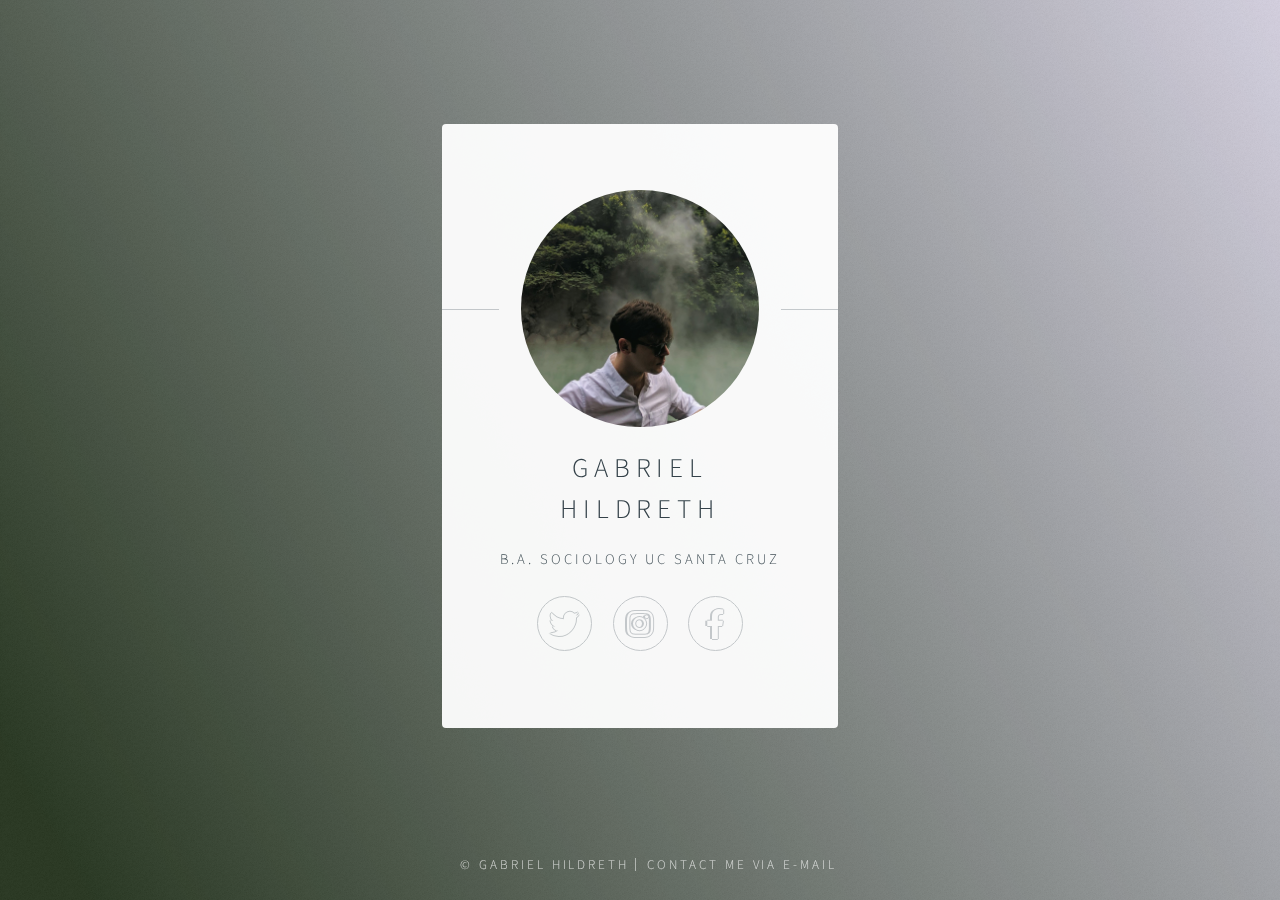
<file: index.html>
<!DOCTYPE HTML>
<!--
	Identity by HTML5 UP
	html5up.net | @ajlkn
	Free for personal and commercial use under the CCA 3.0 license (html5up.net/license)
-->
<html>
	<head>
		<title>Gabriel Hildreth</title>
		<meta charset="utf-8" />
		<meta name="viewport" content="width=device-width, initial-scale=1, user-scalable=no" />
		<link rel="stylesheet" href="assets/css/main.css" />
		<noscript><link rel="stylesheet" href="assets/css/noscript.css" /></noscript>
	</head>
	<body class="is-preload">

		<!-- Wrapper -->
			<div id="wrapper">

				<!-- Main -->
					<section id="main">
						<header>
							<span class="avatar"><img src="images/steamyy.jpg" alt="" /></span>
							<h1>Gabriel Hildreth</h1>
							<p>B.A. Sociology UC Santa Cruz</p>
						</header>
						<!--
						<hr />
						<h2>Extra Stuff!</h2>
						<form method="post" action="#">
							<div class="fields">
								<div class="field">
									<input type="text" name="name" id="name" placeholder="Name" />
								</div>
								<div class="field">
									<input type="email" name="email" id="email" placeholder="Email" />
								</div>
								<div class="field">
									<select name="department" id="department">
										<option value="">Department</option>
										<option value="sales">Sales</option>
										<option value="tech">Tech Support</option>
										<option value="null">/dev/null</option>
									</select>
								</div>
								<div class="field">
									<textarea name="message" id="message" placeholder="Message" rows="4"></textarea>
								</div>
								<div class="field">
									<input type="checkbox" id="human" name="human" /><label for="human">I'm a human</label>
								</div>
								<div class="field">
									<label>But are you a robot?</label>
									<input type="radio" id="robot_yes" name="robot" /><label for="robot_yes">Yes</label>
									<input type="radio" id="robot_no" name="robot" /><label for="robot_no">No</label>
								</div>
							</div>
							<ul class="actions special">
								<li><a href="#" class="button">Get Started</a></li>
							</ul>
						</form>
						<hr />
						-->
						<footer>
							<ul class="icons">
								<li><a href="https://twitter.com/Jarbs_The" class="icon brands fa-twitter">Twitter</a></li>
								<li><a href="https://www.instagram.com/gabrielhildreth/" class="icon brands fa-instagram">Instagram</a></li>
								<li><a href="https://www.facebook.com/gabriel.hildreth" class="icon brands fa-facebook-f">Facebook</a></li>
							</ul>
						</footer>
					</section>

				<!-- Footer -->
					<footer id="footer">
						<ul class="copyright">
							<li>&copy; Gabriel Hildreth</li><li><a href="mailto:gabrielantonhildreth@gmail.com?
							subject=Nice Website"> Contact Me via E-mail</a></li>
						</ul>
					</footer>

			</div>

		<!-- Scripts -->
			<script>
				if ('addEventListener' in window) {
					window.addEventListener('load', function() { document.body.className = document.body.className.replace(/\bis-preload\b/, ''); });
					document.body.className += (navigator.userAgent.match(/(MSIE|rv:11\.0)/) ? ' is-ie' : '');
				}
			</script>

	</body>
</html>
</file>
<file: assets/css/noscript.css>
/*
	Identity by HTML5 UP
	html5up.net | @ajlkn
	Free for personal and commercial use under the CCA 3.0 license (html5up.net/license)
*/

/* Basic */

	body:after {
		display: none;
	}

/* Main */

	#main {
		-moz-transform: none !important;
		-webkit-transform: none !important;
		-ms-transform: none !important;
		transform: none !important;
		opacity: 1 !important;
	}
</file>
<file: assets/css/main.css>
@import url(fontawesome-all.min.css);
@import url("https://fonts.googleapis.com/css?family=Source+Sans+Pro:300");

/*
	Identity by HTML5 UP
	html5up.net | @ajlkn
	Free for personal and commercial use under the CCA 3.0 license (html5up.net/license)
*/

/* Icon (alt) */

	html, body, div, span, applet, object,
	iframe, h1, h2, h3, h4, h5, h6, p, blockquote,
	pre, a, abbr, acronym, address, big, cite,
	code, del, dfn, em, img, ins, kbd, q, s, samp,
	small, strike, strong, sub, sup, tt, var, b,
	u, i, center, dl, dt, dd, ol, ul, li, fieldset,
	form, label, legend, table, caption, tbody,
	tfoot, thead, tr, th, td, article, aside,
	canvas, details, embed, figure, figcaption,
	footer, header, hgroup, menu, nav, output, ruby,
	section, summary, time, mark, audio, video {
		margin: 0;
		padding: 0;
		border: 0;
		font-size: 100%;
		font: inherit;
		vertical-align: baseline;
	}

	article, aside, details, figcaption, figure,
	footer, header, hgroup, menu, nav, section {
		display: block;
	}

	body {
		line-height: 1;
	}

	ol, ul {
		list-style: none;
	}

	blockquote, q {
		quotes: none;
	}

		blockquote:before, blockquote:after, q:before, q:after {
			content: '';
			content: none;
		}

	table {
		border-collapse: collapse;
		border-spacing: 0;
	}

	body {
		-webkit-text-size-adjust: none;
	}

	mark {
		background-color: transparent;
		color: inherit;
	}

	input::-moz-focus-inner {
		border: 0;
		padding: 0;
	}

	input, select, textarea {
		-moz-appearance: none;
		-webkit-appearance: none;
		-ms-appearance: none;
		appearance: none;
	}

/* Basic */

	@media screen and (max-width: 480px) {

		html, body {
			min-width: 320px;
		}

	}

	html {
		box-sizing: border-box;
	}

	*, *:before, *:after {
		box-sizing: inherit;
	}

	body.is-preload *, body.is-preload *:before, body.is-preload *:after {
		-moz-animation: none !important;
		-webkit-animation: none !important;
		-ms-animation: none !important;
		animation: none !important;
		-moz-transition: none !important;
		-webkit-transition: none !important;
		-ms-transition: none !important;
		transition: none !important;
	}

	html {
		height: 100%;
	}

	body {
		height: 100%;
		background-color: #ffffff;
		background-image: url("images/overlay.png"), -moz-linear-gradient(60deg,rgba(36, 50, 25) 5%, rgba(217, 211, 225)), url("../../images/bg.jpg");
		background-image: url("images/overlay.png"), -webkit-linear-gradient(60deg,rgba(36, 50, 25) 5%, rgba(217, 211, 225)), url("../../images/bg.jpg");
		background-image: url("images/overlay.png"), -ms-linear-gradient(60deg, rgba(36, 50, 25) 5%, rgba(217, 211, 225)), url("../../images/bg.jpg");
		background-image: url("images/overlay.png"), linear-gradient(60deg, rgba(36, 50, 25) 5%, rgba(217, 211, 225)), url("../../images/bg.jpg");
		background-repeat: repeat,			no-repeat,			no-repeat;
		background-size: 100px 100px, cover,				cover;
		background-position: top left,		center center,		bottom center;
		background-attachment: fixed,			fixed,				fixed;
	}

		body:after {
			content: '';
			display: block;
			position: fixed;
			top: 0;
			left: 0;
			width: 100%;
			height: inherit;
			opacity: 0;
			z-index: 1;
			background-color: #ffffff;
			background-image: url("images/overlay.png"), -moz-linear-gradient(60deg, rgba(255, 165, 150, 0.5) 5%, rgba(0, 228, 255, 0.35));
			background-image: url("images/overlay.png"), -webkit-linear-gradient(60deg, rgba(255, 165, 150, 0.5) 5%, rgba(0, 228, 255, 0.35));
			background-image: url("images/overlay.png"), -ms-linear-gradient(60deg, rgba(255, 165, 150, 0.5) 5%, rgba(0, 228, 255, 0.35));
			background-image: url("images/overlay.png"), linear-gradient(60deg, rgba(255, 165, 150, 0.5) 5%, rgba(0, 228, 255, 0.35));
			background-repeat: repeat,			no-repeat;
			background-size: 100px 100px, cover;
			background-position: top left,		center center;
			-moz-transition: opacity 1.75s ease-out;
			-webkit-transition: opacity 1.75s ease-out;
			-ms-transition: opacity 1.75s ease-out;
			transition: opacity 1.75s ease-out;
		}

		body.is-preload:after {
			opacity: 1;
		}

/* Type */

	body, input, select, textarea {
		color: #414f57;
		font-family: "Source Sans Pro", Helvetica, sans-serif;
		font-size: 14pt;
		font-weight: 300;
		line-height: 2;
		letter-spacing: 0.2em;
		text-transform: uppercase;
	}

		@media screen and (max-width: 1680px) {

			body, input, select, textarea {
				font-size: 11pt;
			}

		}

		@media screen and (max-width: 480px) {

			body, input, select, textarea {
				font-size: 10pt;
				line-height: 1.75;
			}

		}

	a {
		-moz-transition: color 0.2s ease, border-color 0.2s ease;
		-webkit-transition: color 0.2s ease, border-color 0.2s ease;
		-ms-transition: color 0.2s ease, border-color 0.2s ease;
		transition: color 0.2s ease, border-color 0.2s ease;
		color: inherit;
		text-decoration: none;
	}

		a:before {
			-moz-transition: color 0.2s ease, text-shadow 0.2s ease;
			-webkit-transition: color 0.2s ease, text-shadow 0.2s ease;
			-ms-transition: color 0.2s ease, text-shadow 0.2s ease;
			transition: color 0.2s ease, text-shadow 0.2s ease;
		}

		a:hover {
			color: #ff7496;
		}

	strong, b {
		color: #313f47;
	}

	em, i {
		font-style: italic;
	}

	p {
		margin: 0 0 1.5em 0;
	}

	h1, h2, h3, h4, h5, h6 {
		color: #313f47;
		line-height: 1.5;
		margin: 0 0 0.75em 0;
	}

		h1 a, h2 a, h3 a, h4 a, h5 a, h6 a {
			color: inherit;
			text-decoration: none;
		}

	h1 {
		font-size: 1.85em;
		letter-spacing: 0.22em;
		margin: 0 0 0.525em 0;
	}

	h2 {
		font-size: 1.25em;
	}

	h3 {
		font-size: 1em;
	}

	h4 {
		font-size: 1em;
	}

	h5 {
		font-size: 1em;
	}

	h6 {
		font-size: 1em;
	}

	@media screen and (max-width: 480px) {

		h1 {
			font-size: 1.65em;
		}

	}

	sub {
		font-size: 0.8em;
		position: relative;
		top: 0.5em;
	}

	sup {
		font-size: 0.8em;
		position: relative;
		top: -0.5em;
	}

	hr {
		border: 0;
		border-bottom: solid 1px #c8cccf;
		margin: 3em 0;
	}

/* Form */

	form {
		margin: 0 0 1.5em 0;
	}

		form > :last-child {
			margin-bottom: 0;
		}

		form > .fields {
			display: -moz-flex;
			display: -webkit-flex;
			display: -ms-flex;
			display: flex;
			-moz-flex-wrap: wrap;
			-webkit-flex-wrap: wrap;
			-ms-flex-wrap: wrap;
			flex-wrap: wrap;
			width: calc(100% + 2.25em);
			margin: -1.125em 0 1.5em -1.125em;
		}

			form > .fields > .field {
				-moz-flex-grow: 0;
				-webkit-flex-grow: 0;
				-ms-flex-grow: 0;
				flex-grow: 0;
				-moz-flex-shrink: 0;
				-webkit-flex-shrink: 0;
				-ms-flex-shrink: 0;
				flex-shrink: 0;
				padding: 1.125em 0 0 1.125em;
				width: calc(100% - 1.125em);
			}

				form > .fields > .field.half {
					width: calc(50% - 0.5625em);
				}

				form > .fields > .field.third {
					width: calc(100%/3 - 0.375em);
				}

				form > .fields > .field.quarter {
					width: calc(25% - 0.28125em);
				}

		@media screen and (max-width: 480px) {

			form > .fields {
				width: calc(100% + 2.25em);
				margin: -1.125em 0 1.5em -1.125em;
			}

				form > .fields > .field {
					padding: 1.125em 0 0 1.125em;
					width: calc(100% - 1.125em);
				}

					form > .fields > .field.half {
						width: calc(100% - 1.125em);
					}

					form > .fields > .field.third {
						width: calc(100% - 1.125em);
					}

					form > .fields > .field.quarter {
						width: calc(100% - 1.125em);
					}

		}

	label {
		color: #313f47;
		display: block;
		font-size: 0.9em;
		margin: 0 0 0.75em 0;
	}

	input[type="text"],
	input[type="password"],
	input[type="email"],
	input[type="tel"],
	select,
	textarea {
		-moz-appearance: none;
		-webkit-appearance: none;
		-ms-appearance: none;
		appearance: none;
		border-radius: 4px;
		border: solid 1px #c8cccf;
		color: inherit;
		display: block;
		outline: 0;
		padding: 0 1em;
		text-decoration: none;
		width: 100%;
	}

		input[type="text"]:invalid,
		input[type="password"]:invalid,
		input[type="email"]:invalid,
		input[type="tel"]:invalid,
		select:invalid,
		textarea:invalid {
			box-shadow: none;
		}

		input[type="text"]:focus,
		input[type="password"]:focus,
		input[type="email"]:focus,
		input[type="tel"]:focus,
		select:focus,
		textarea:focus {
			border-color: #ff7496;
		}

	select {
		background-image: url("data:image/svg+xml;charset=utf8,%3Csvg xmlns='http://www.w3.org/2000/svg' width='40' height='40' preserveAspectRatio='none' viewBox='0 0 40 40'%3E%3Cpath d='M9.4,12.3l10.4,10.4l10.4-10.4c0.2-0.2,0.5-0.4,0.9-0.4c0.3,0,0.6,0.1,0.9,0.4l3.3,3.3c0.2,0.2,0.4,0.5,0.4,0.9 c0,0.4-0.1,0.6-0.4,0.9L20.7,31.9c-0.2,0.2-0.5,0.4-0.9,0.4c-0.3,0-0.6-0.1-0.9-0.4L4.3,17.3c-0.2-0.2-0.4-0.5-0.4-0.9 c0-0.4,0.1-0.6,0.4-0.9l3.3-3.3c0.2-0.2,0.5-0.4,0.9-0.4S9.1,12.1,9.4,12.3z' fill='%23c8cccf' /%3E%3C/svg%3E");
		background-size: 1.25rem;
		background-repeat: no-repeat;
		background-position: calc(100% - 1rem) center;
		height: 2.75em;
		padding-right: 2.75em;
		text-overflow: ellipsis;
	}

		select option {
			color: #313f47;
			background: #ffffff;
		}

		select:focus::-ms-value {
			background-color: transparent;
		}

		select::-ms-expand {
			display: none;
		}

	input[type="text"],
	input[type="password"],
	input[type="email"],
	select {
		height: 2.75em;
	}

	textarea {
		padding: 0.75em 1em;
	}

	input[type="checkbox"],
	input[type="radio"] {
		-moz-appearance: none;
		-webkit-appearance: none;
		-ms-appearance: none;
		appearance: none;
		display: block;
		float: left;
		margin-right: -2em;
		opacity: 0;
		width: 1em;
		z-index: -1;
	}

		input[type="checkbox"] + label,
		input[type="radio"] + label {
			text-decoration: none;
			color: #414f57;
			cursor: pointer;
			display: inline-block;
			font-size: 1em;
			font-weight: 300;
			padding-left: 2.4em;
			padding-right: 0.75em;
			position: relative;
		}

			input[type="checkbox"] + label:before,
			input[type="radio"] + label:before {
				-moz-osx-font-smoothing: grayscale;
				-webkit-font-smoothing: antialiased;
				display: inline-block;
				font-style: normal;
				font-variant: normal;
				text-rendering: auto;
				line-height: 1;
				text-transform: none !important;
				font-family: 'Font Awesome 5 Free';
				font-weight: 900;
			}

			input[type="checkbox"] + label:before,
			input[type="radio"] + label:before {
				border-radius: 4px;
				border: solid 1px #c8cccf;
				content: '';
				display: inline-block;
				font-size: 0.8em;
				height: 2.0625em;
				left: 0;
				line-height: 2.0625em;
				position: absolute;
				text-align: center;
				top: 0.15em;
				width: 2.0625em;
			}

		input[type="checkbox"]:checked + label:before,
		input[type="radio"]:checked + label:before {
			color: #ff7496;
			content: '\f00c';
		}

		input[type="checkbox"]:focus + label:before,
		input[type="radio"]:focus + label:before {
			border-color: #ff7496;
		}

	input[type="checkbox"] + label:before {
		border-radius: 4px;
	}

	input[type="radio"] + label:before {
		border-radius: 100%;
	}

	::-webkit-input-placeholder {
		color: #616f77 !important;
		opacity: 1.0;
	}

	:-moz-placeholder {
		color: #616f77 !important;
		opacity: 1.0;
	}

	::-moz-placeholder {
		color: #616f77 !important;
		opacity: 1.0;
	}

	:-ms-input-placeholder {
		color: #616f77 !important;
		opacity: 1.0;
	}

/* Icon */

	.icon {
		text-decoration: none;
		position: relative;
		border-bottom: none;
	}

		.icon:before {
			-moz-osx-font-smoothing: grayscale;
			-webkit-font-smoothing: antialiased;
			display: inline-block;
			font-style: normal;
			font-variant: normal;
			text-rendering: auto;
			line-height: 1;
			text-transform: none !important;
			font-family: 'Font Awesome 5 Free';
			font-weight: 400;
		}

		.icon > .label {
			display: none;
		}

		.icon:before {
			line-height: inherit;
		}

		.icon.solid:before {
			font-weight: 900;
		}

		.icon.brands:before {
			font-family: 'Font Awesome 5 Brands';
		}

/* List */

	ol {
		list-style: decimal;
		margin: 0 0 1.5em 0;
		padding-left: 1.25em;
	}

		ol li {
			padding-left: 0.25em;
		}

	ul {
		list-style: disc;
		margin: 0 0 1.5em 0;
		padding-left: 1em;
	}

		ul li {
			padding-left: 0.5em;
		}

		ul.alt {
			list-style: none;
			padding-left: 0;
		}

			ul.alt li {
				border-top: solid 1px #c8cccf;
				padding: 0.5em 0;
			}

				ul.alt li:first-child {
					border-top: 0;
					padding-top: 0;
				}

	dl {
		margin: 0 0 1.5em 0;
	}

		dl dt {
			display: block;
			margin: 0 0 0.75em 0;
		}

		dl dd {
			margin-left: 1.5em;
		}

/* Actions */

	ul.actions {
		display: -moz-flex;
		display: -webkit-flex;
		display: -ms-flex;
		display: flex;
		cursor: default;
		list-style: none;
		margin-left: -0.75em;
		padding-left: 0;
	}

		ul.actions li {
			padding: 0 0 0 0.75em;
			vertical-align: middle;
		}

		ul.actions.special {
			-moz-justify-content: center;
			-webkit-justify-content: center;
			-ms-justify-content: center;
			justify-content: center;
			width: 100%;
			margin-left: 0;
		}

			ul.actions.special li:first-child {
				padding-left: 0;
			}

		ul.actions.stacked {
			-moz-flex-direction: column;
			-webkit-flex-direction: column;
			-ms-flex-direction: column;
			flex-direction: column;
			margin-left: 0;
		}

			ul.actions.stacked li {
				padding: 0.975em 0 0 0;
			}

				ul.actions.stacked li:first-child {
					padding-top: 0;
				}

		ul.actions.fit {
			width: calc(100% + 0.75em);
		}

			ul.actions.fit li {
				-moz-flex-grow: 1;
				-webkit-flex-grow: 1;
				-ms-flex-grow: 1;
				flex-grow: 1;
				-moz-flex-shrink: 1;
				-webkit-flex-shrink: 1;
				-ms-flex-shrink: 1;
				flex-shrink: 1;
				width: 100%;
			}

				ul.actions.fit li > * {
					width: 100%;
				}

			ul.actions.fit.stacked {
				width: 100%;
			}

		@media screen and (max-width: 480px) {

			ul.actions:not(.fixed) {
				-moz-flex-direction: column;
				-webkit-flex-direction: column;
				-ms-flex-direction: column;
				flex-direction: column;
				margin-left: 0;
				width: 100% !important;
			}

				ul.actions:not(.fixed) li {
					-moz-flex-grow: 1;
					-webkit-flex-grow: 1;
					-ms-flex-grow: 1;
					flex-grow: 1;
					-moz-flex-shrink: 1;
					-webkit-flex-shrink: 1;
					-ms-flex-shrink: 1;
					flex-shrink: 1;
					padding: 0.75em 0 0 0;
					text-align: center;
					width: 100%;
				}

					ul.actions:not(.fixed) li > * {
						width: 100%;
					}

					ul.actions:not(.fixed) li:first-child {
						padding-top: 0;
					}

					ul.actions:not(.fixed) li input[type="submit"],
					ul.actions:not(.fixed) li input[type="reset"],
					ul.actions:not(.fixed) li input[type="button"],
					ul.actions:not(.fixed) li button,
					ul.actions:not(.fixed) li .button {
						width: 100%;
					}

						ul.actions:not(.fixed) li input[type="submit"].icon:before,
						ul.actions:not(.fixed) li input[type="reset"].icon:before,
						ul.actions:not(.fixed) li input[type="button"].icon:before,
						ul.actions:not(.fixed) li button.icon:before,
						ul.actions:not(.fixed) li .button.icon:before {
							margin-left: -0.5rem;
						}

		}

/* Icons */

	ul.icons {
		cursor: default;
		list-style: none;
		padding-left: 0;
		margin-top: -0.675em;
	}

		ul.icons li {
			display: inline-block;
			padding: 0.675em 0.5em;
		}

			ul.icons li a {
				text-decoration: none;
				position: relative;
				display: block;
				width: 3.75em;
				height: 3.75em;
				border-radius: 100%;
				border: solid 1px #c8cccf;
				line-height: 3.75em;
				overflow: hidden;
				text-align: center;
				text-indent: 3.75em;
				white-space: nowrap;
			}

				ul.icons li a:before {
					-moz-osx-font-smoothing: grayscale;
					-webkit-font-smoothing: antialiased;
					display: inline-block;
					font-style: normal;
					font-variant: normal;
					text-rendering: auto;
					line-height: 1;
					text-transform: none !important;
					font-family: 'Font Awesome 5 Free';
					font-weight: 400;
				}

				ul.icons li a:before {
					color: #ffffff;
					text-shadow: 1.25px 0px 0px #c8cccf, -1.25px 0px 0px #c8cccf, 0px 1.25px 0px #c8cccf, 0px -1.25px 0px #c8cccf;
				}

				ul.icons li a:hover:before {
					text-shadow: 1.25px 0px 0px #ff7496, -1.25px 0px 0px #ff7496, 0px 1.25px 0px #ff7496, 0px -1.25px 0px #ff7496;
				}

				ul.icons li a:before {
					position: absolute;
					top: 0;
					left: 0;
					width: inherit;
					height: inherit;
					font-size: 1.85rem;
					line-height: inherit;
					text-align: center;
					text-indent: 0;
				}

				ul.icons li a:hover {
					border-color: #ff7496;
				}

		@media screen and (max-width: 480px) {

			ul.icons li a:before {
				font-size: 1.5rem;
			}

		}

/* Button */

	input[type="submit"],
	input[type="reset"],
	input[type="button"],
	button,
	.button {
		-moz-appearance: none;
		-webkit-appearance: none;
		-ms-appearance: none;
		appearance: none;
		-moz-transition: background-color 0.2s ease-in-out, border-color 0.2s ease-in-out, color 0.2s ease-in-out;
		-webkit-transition: background-color 0.2s ease-in-out, border-color 0.2s ease-in-out, color 0.2s ease-in-out;
		-ms-transition: background-color 0.2s ease-in-out, border-color 0.2s ease-in-out, color 0.2s ease-in-out;
		transition: background-color 0.2s ease-in-out, border-color 0.2s ease-in-out, color 0.2s ease-in-out;
		display: inline-block;
		height: 2.75em;
		line-height: 2.75em;
		padding: 0 1.5em;
		background-color: transparent;
		border-radius: 4px;
		border: solid 1px #c8cccf;
		color: #414f57 !important;
		cursor: pointer;
		text-align: center;
		text-decoration: none;
		white-space: nowrap;
	}

		input[type="submit"]:hover,
		input[type="reset"]:hover,
		input[type="button"]:hover,
		button:hover,
		.button:hover {
			border-color: #ff7496;
			color: #ff7496 !important;
		}

		input[type="submit"].icon,
		input[type="reset"].icon,
		input[type="button"].icon,
		button.icon,
		.button.icon {
			padding-left: 1.35em;
		}

			input[type="submit"].icon:before,
			input[type="reset"].icon:before,
			input[type="button"].icon:before,
			button.icon:before,
			.button.icon:before {
				margin-right: 0.5em;
			}

		input[type="submit"].fit,
		input[type="reset"].fit,
		input[type="button"].fit,
		button.fit,
		.button.fit {
			width: 100%;
		}

		input[type="submit"].small,
		input[type="reset"].small,
		input[type="button"].small,
		button.small,
		.button.small {
			font-size: 0.8em;
		}

		input[type="submit"].large,
		input[type="reset"].large,
		input[type="button"].large,
		button.large,
		.button.large {
			font-size: 1.35em;
		}

		input[type="submit"].disabled, input[type="submit"]:disabled,
		input[type="reset"].disabled,
		input[type="reset"]:disabled,
		input[type="button"].disabled,
		input[type="button"]:disabled,
		button.disabled,
		button:disabled,
		.button.disabled,
		.button:disabled {
			pointer-events: none;
			opacity: 0.5;
		}

/* Main */

	#main {
		-moz-transform-origin: 50% 50%;
		-webkit-transform-origin: 50% 50%;
		-ms-transform-origin: 50% 50%;
		transform-origin: 50% 50%;
		-moz-transform: rotateX(0deg);
		-webkit-transform: rotateX(0deg);
		-ms-transform: rotateX(0deg);
		transform: rotateX(0deg);
		-moz-transition: opacity 1s ease, -moz-transform 1s ease;
		-webkit-transition: opacity 1s ease, -webkit-transform 1s ease;
		-ms-transition: opacity 1s ease, -ms-transform 1s ease;
		transition: opacity 1s ease, transform 1s ease;
		padding: 4.5em 3em 3em 3em ;
		background: #ffffff;
		border-radius: 4px;
		cursor: default;
		max-width: 100%;
		opacity: 0.95;
		position: relative;
		text-align: center;
		width: 27em;
	}

		#main .avatar {
			position: relative;
			display: block;
			margin-bottom: 1.5em;
		}

			#main .avatar img {
				display: block;
				margin: 0 auto;
				border-radius: 100%;
				box-shadow: 0 0 0 1.5em #ffffff;
				width: 77%;
			}

			#main .avatar:before {
				content: '';
				display: block;
				position: absolute;
				top: 50%;
				left: -3em;
				width: calc(100% + 6em);
				height: 1px;
				z-index: -1;
				background: #c8cccf;
			}

		@media screen and (max-width: 480px) {

			#main {
				padding: 4em 2em 2.5em 2em ;
				width: 100%;
			}

				#main .avatar:before {
					left: -2em;
					width: calc(100% + 4em);
				}

		}

		body.is-preload #main {
			-moz-transform: rotateX(15deg);
			-webkit-transform: rotateX(15deg);
			-ms-transform: rotateX(15deg);
			transform: rotateX(15deg);
			opacity: 0;
		}

/* Footer */

	#footer {
		-moz-align-self: -moz-flex-end;
		-webkit-align-self: -webkit-flex-end;
		-ms-align-self: -ms-flex-end;
		align-self: flex-end;
		width: 100%;
		padding: 1.5em 0 0 0;
		color: rgba(255, 255, 255, 0.75);
		cursor: default;
		text-align: center;
	}

		#footer .copyright {
			margin: 0;
			padding: 0;
			font-size: 0.9em;
			list-style: none;
		}

			#footer .copyright li {
				display: inline-block;
				margin: 0 0 0 0.45em;
				padding: 0 0 0 0.85em;
				border-left: solid 1px rgba(255, 255, 255, 0.5);
				line-height: 1;
			}

				#footer .copyright li:first-child {
					border-left: 0;
				}

/* Wrapper */

	#wrapper {
		display: -moz-flex;
		display: -webkit-flex;
		display: -ms-flex;
		display: flex;
		-moz-align-items: center;
		-webkit-align-items: center;
		-ms-align-items: center;
		align-items: center;
		-moz-justify-content: space-between;
		-webkit-justify-content: space-between;
		-ms-justify-content: space-between;
		justify-content: space-between;
		-moz-flex-direction: column;
		-webkit-flex-direction: column;
		-ms-flex-direction: column;
		flex-direction: column;
		-moz-perspective: 1000px;
		-webkit-perspective: 1000px;
		-ms-perspective: 1000px;
		perspective: 1000px;
		position: relative;
		min-height: 100%;
		padding: 1.5em;
		z-index: 2;
	}

		#wrapper > * {
			z-index: 1;
		}

		#wrapper:before {
			content: '';
			display: block;
		}

		@media screen and (max-width: 360px) {

			#wrapper {
				padding: 0.75em;
			}

		}

		body.is-ie #wrapper {
			height: 100%;
		}
</file>
